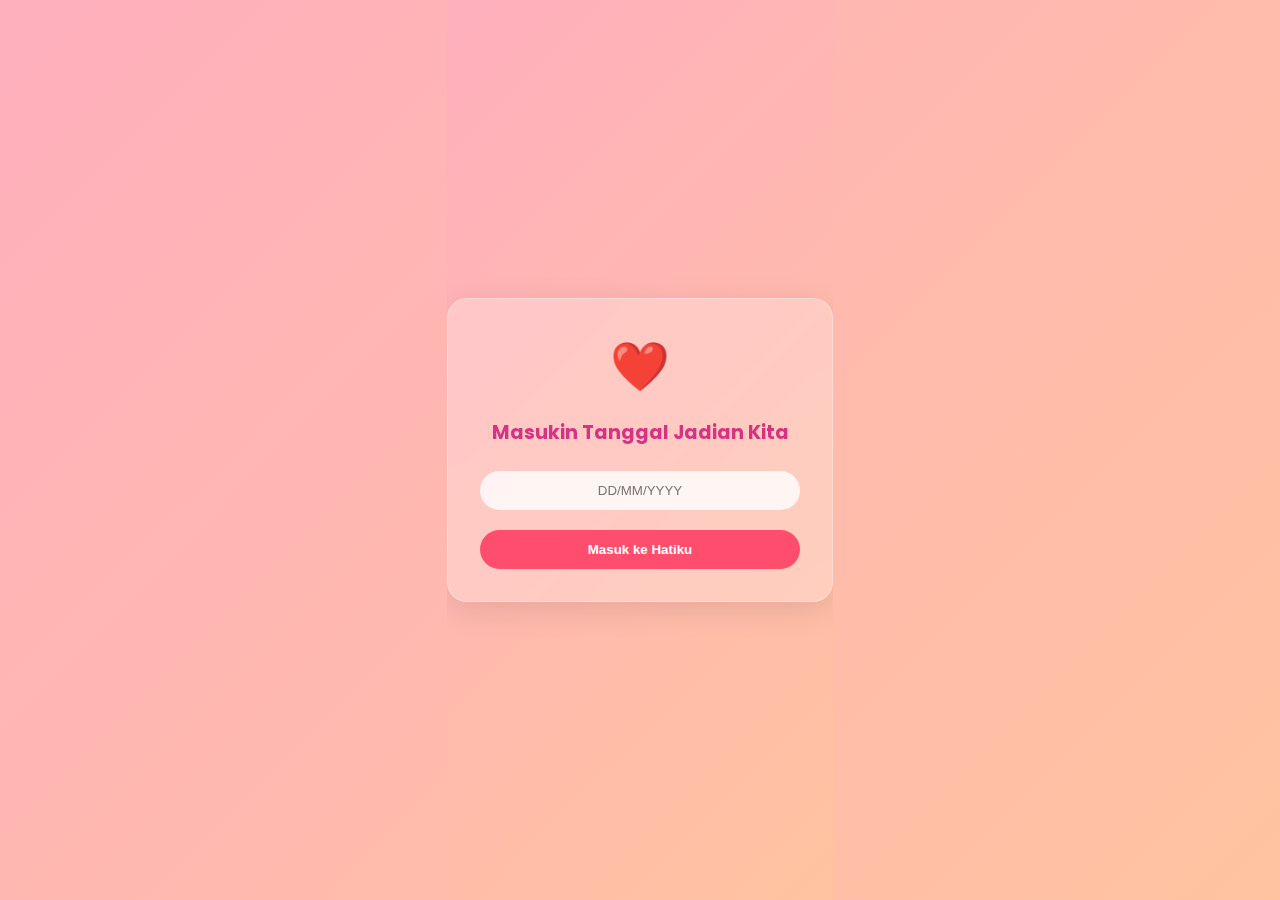
<file: index.html>
<!DOCTYPE html>
<html lang="id">
<head>
    <meta charset="UTF-8">
    <meta name="viewport" content="width=device-width, initial-scale=1.0">
    <title>For You My Lovee</title>
    <link rel="stylesheet" href="assets/login/style.css">
</head>
<body>
    <div class="heart-bg"></div>
    <div class="login-container">
        <div class="card">
            <div class="heart-icon">❤️</div>
            <h2>Masukin Tanggal Jadian Kita</h2>

            <form id="loginForm">
                <div class="input-group">
                    <input 
                        type="password" 
                        id="passwordInput"
                        placeholder="DD/MM/YYYY" 
                        required>
                </div>
                <button type="submit" class="btn-love">Masuk ke Hatiku</button>
            </form>

            <p id="errorMsg" class="error-msg" style="display: none; color: red; margin-top: 10px;"></p>
        </div>
    </div>

    <script>
        // Di dalam script login kamu
document.getElementById('loginForm').addEventListener('submit', function(e) {
    e.preventDefault();
    const input = document.getElementById('passwordInput').value.trim();
    
    if (input === "07102025") {
        // --- MEMBUAT SESSION ---
        localStorage.setItem('isLoggedIn', 'true');
        localStorage.setItem('namaUser', 'Putri Nayla Az-zahra Sayanggg ❤️❤️');
        
        window.location.href = "welcome.html";
    } else {
        alert("Lohh kok lalii yanggg😢");
    }
});
    </script>
    <script src="assets/login/script.js"></script>
</body>
</html>
</file>
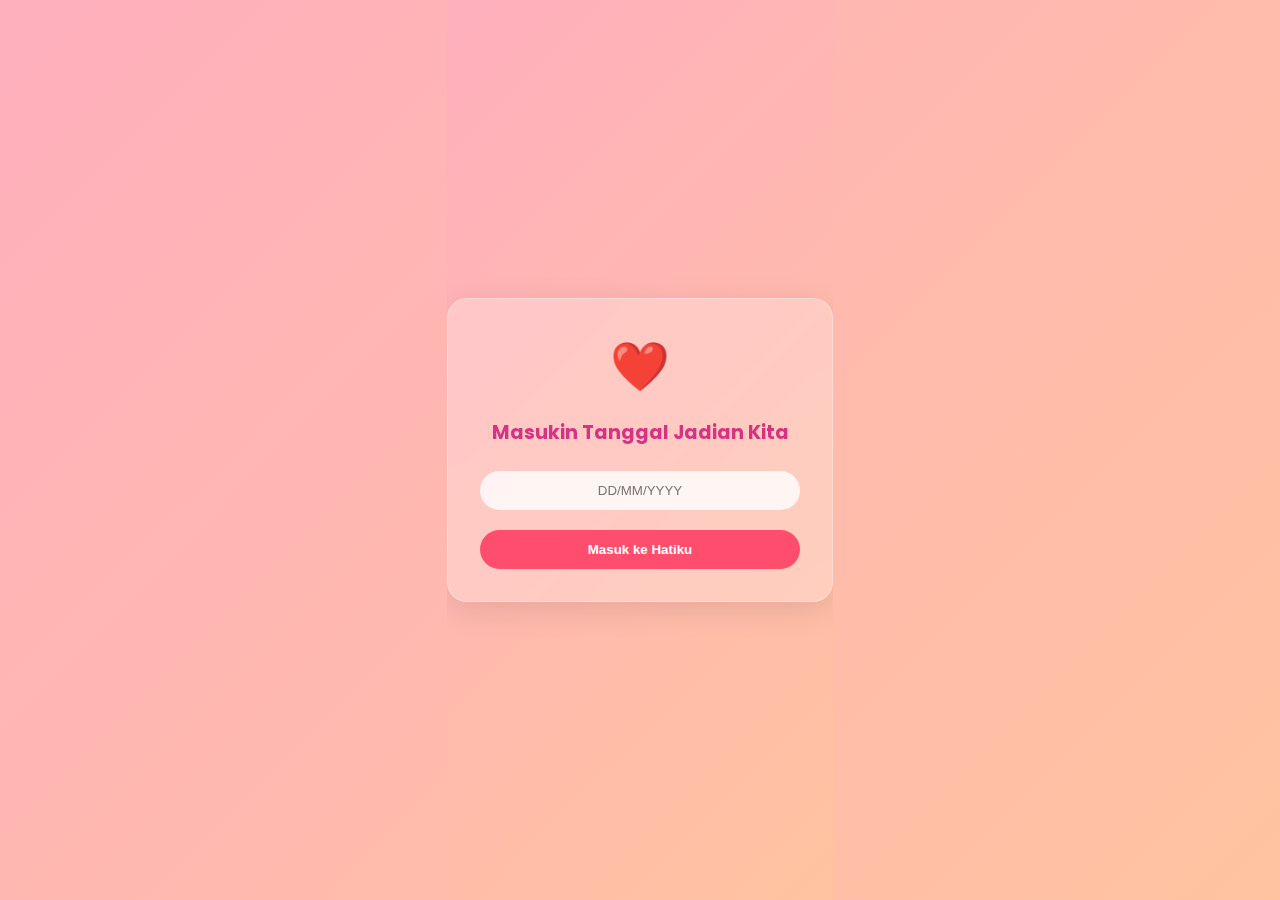
<file: bunga.html>
<!DOCTYPE html>
<html lang="en">

<head>
  <meta charset="UTF-8">
  <meta name="viewport" content="width=device-width, initial-scale=1.0">
  <title>Bunga Untukmu</title>
  <style>
    /* DIAMBIL DARI style.css */
    *,
    *::after,
    *::before {
      padding: 0;
      margin: 0;
      box-sizing: border-box;
    }

    :root {
      --dark-color: #000;
    }

    body {
      display: flex;
      align-items: flex-end;
      justify-content: center;
      min-height: 100vh;
      background-color: var(--dark-color);
      overflow: hidden;
      perspective: 1000px;
    }

    .night {
      position: fixed;
      left: 50%;
      top: 0;
      transform: translateX(-50%);
      width: 100%;
      height: 100%;
      filter: blur(0.1vmin);
      background-image: radial-gradient(ellipse at top, transparent 0%, var(--dark-color)), radial-gradient(ellipse at bottom, var(--dark-color), rgba(145, 233, 255, 0.2)), repeating-linear-gradient(220deg, black 0px, black 19px, transparent 19px, transparent 22px), repeating-linear-gradient(189deg, black 0px, black 19px, transparent 19px, transparent 22px), repeating-linear-gradient(148deg, black 0px, black 19px, transparent 19px, transparent 22px), linear-gradient(90deg, #00fffa, #f0f0f0);
    }

    /* Tombol di Kanan Bawah */
    .btn-back {
      position: fixed;
      bottom: 30px;
      /* Jarak dari bawah */
      left: 150px;
      /* Jarak dari kanan */
      padding: 12px 25px;
      background: #ff4d6d;
      color: white;
      text-decoration: none;
      border-radius: 25px;
      font-weight: 600;
      font-size: 0.9rem;
      font-family: 'Poppins', sans-serif;
      transition: all 0.3s ease;
      z-index: 9999;
      box-shadow: 0 5px 15px rgba(214, 51, 132, 0.3);
      border: 2px solid rgba(255, 255, 255, 0.2);
    }

    .btn-back:hover {
      background: #d63384;
      transform: translateY(-3px);
      box-shadow: 0 8px 20px rgba(214, 51, 132, 0.4);
    }

    .flowers {
      position: relative;
      transform: scale(0.7);
    }

    .flower {
      position: absolute;
      bottom: 10vmin;
      transform-origin: bottom center;
      z-index: 10;
      --fl-speed: 0.8s;
    }

    .flower--1 {
      animation: moving-flower-1 4s linear infinite;
    }

    .flower--1 .flower__line {
      height: 70vmin;
      animation-delay: 0.3s;
    }

    .flower--1 .flower__line__leaf--1 {
      animation: blooming-leaf-right var(--fl-speed) 1.6s backwards;
    }

    .flower--1 .flower__line__leaf--2 {
      animation: blooming-leaf-right var(--fl-speed) 1.4s backwards;
    }

    .flower--1 .flower__line__leaf--3 {
      animation: blooming-leaf-left var(--fl-speed) 1.2s backwards;
    }

    .flower--1 .flower__line__leaf--4 {
      animation: blooming-leaf-left var(--fl-speed) 1s backwards;
    }

    .flower--1 .flower__line__leaf--5 {
      animation: blooming-leaf-right var(--fl-speed) 1.8s backwards;
    }

    .flower--1 .flower__line__leaf--6 {
      animation: blooming-leaf-left var(--fl-speed) 2s backwards;
    }

    .flower--2 {
      left: 50%;
      transform: rotate(30deg);
      animation: moving-flower-2 4s linear infinite;
    }

    .flower--2 .flower__line {
      height: 60vmin;
      animation-delay: 0.8s;
    }

    .flower--2 .flower__line__leaf--1 {
      animation: blooming-leaf-right var(--fl-speed) 1.9s backwards;
    }

    .flower--2 .flower__line__leaf--2 {
      animation: blooming-leaf-right var(--fl-speed) 1.7s backwards;
    }

    .flower--2 .flower__line__leaf--3 {
      animation: blooming-leaf-left var(--fl-speed) 1.5s backwards;
    }

    .flower--2 .flower__line__leaf--4 {
      animation: blooming-leaf-left var(--fl-speed) 1.3s backwards;
    }

    .flower--3 {
      left: 50%;
      transform: rotate(-15deg);
      animation: moving-flower-3 4s linear infinite;
    }

    .flower--3 .flower__line {
      animation-delay: 0.9s;
    }

    .flower--3 .flower__line__leaf--1 {
      animation: blooming-leaf-right var(--fl-speed) 2.5s backwards;
    }

    .flower--3 .flower__line__leaf--2 {
      animation: blooming-leaf-right var(--fl-speed) 2.3s backwards;
    }

    .flower--3 .flower__line__leaf--3 {
      animation: blooming-leaf-left var(--fl-speed) 2.1s backwards;
    }

    .flower--3 .flower__line__leaf--4 {
      animation: blooming-leaf-left var(--fl-speed) 1.9s backwards;
    }

    .flower__leafs {
      position: relative;
      animation: blooming-flower 2s backwards;
    }

    .flower__leafs--1 {
      animation-delay: 1.1s;
    }

    .flower__leafs--2 {
      animation-delay: 1.4s;
    }

    .flower__leafs--3 {
      animation-delay: 1.7s;
    }

    .flower__leafs::after {
      content: "";
      position: absolute;
      left: 0;
      top: 0;
      transform: translate(-50%, -100%);
      width: 8vmin;
      height: 8vmin;
      background-color: #6bf0ff;
      filter: blur(10vmin);
    }

    .flower__leaf {
      position: absolute;
      bottom: 0;
      left: 50%;
      width: 8vmin;
      height: 11vmin;
      border-radius: 51% 49% 47% 53%/44% 45% 55% 69%;
      background-color: #65e6cc;
      background-image: linear-gradient(to top, #40bbab, #a7ffee);
      transform-origin: bottom center;
      opacity: 0.9;
      box-shadow: inset 0 0 2vmin rgba(255, 255, 255, 0.5);
    }

    .flower__leaf--1 {
      transform: translate(-10%, 1%) rotateY(40deg) rotateX(-50deg);
    }

    .flower__leaf--2 {
      transform: translate(-50%, -4%) rotateX(40deg);
    }

    .flower__leaf--3 {
      transform: translate(-90%, 0%) rotateY(45deg) rotateX(50deg);
    }

    .flower__leaf--4 {
      width: 8vmin;
      height: 8vmin;
      transform-origin: bottom left;
      border-radius: 4vmin 10vmin 4vmin 4vmin;
      transform: translate(0%, 18%) rotateX(70deg) rotate(-43deg);
      background-image: linear-gradient(to top, #39c6d6, #a7ffee);
      z-index: 1;
      opacity: 0.8;
    }

    .flower__white-circle {
      position: absolute;
      left: -3.5vmin;
      top: -3vmin;
      width: 9vmin;
      height: 4vmin;
      border-radius: 50%;
      background-color: #fff;
    }

    .flower__white-circle::after {
      content: "";
      position: absolute;
      left: 50%;
      top: 45%;
      transform: translate(-50%, -50%);
      width: 60%;
      height: 60%;
      border-radius: inherit;
      background-image: repeating-linear-gradient(135deg, rgba(0, 0, 0, 0.03) 0px, rgba(0, 0, 0, 0.03) 1px, transparent 1px, transparent 12px), repeating-linear-gradient(45deg, rgba(0, 0, 0, 0.03) 0px, rgba(0, 0, 0, 0.03) 1px, transparent 1px, transparent 12px), repeating-linear-gradient(67.5deg, rgba(0, 0, 0, 0.03) 0px, rgba(0, 0, 0, 0.03) 1px, transparent 1px, transparent 12px), repeating-linear-gradient(135deg, rgba(0, 0, 0, 0.03) 0px, rgba(0, 0, 0, 0.03) 1px, transparent 1px, transparent 12px), repeating-linear-gradient(45deg, rgba(0, 0, 0, 0.03) 0px, rgba(0, 0, 0, 0.03) 1px, transparent 1px, transparent 12px), repeating-linear-gradient(112.5deg, rgba(0, 0, 0, 0.03) 0px, rgba(0, 0, 0, 0.03) 1px, transparent 1px, transparent 12px), repeating-linear-gradient(112.5deg, rgba(0, 0, 0, 0.03) 0px, rgba(0, 0, 0, 0.03) 1px, transparent 1px, transparent 12px), repeating-linear-gradient(45deg, rgba(0, 0, 0, 0.03) 0px, rgba(0, 0, 0, 0.03) 1px, transparent 1px, transparent 12px), repeating-linear-gradient(22.5deg, rgba(0, 0, 0, 0.03) 0px, rgba(0, 0, 0, 0.03) 1px, transparent 1px, transparent 12px), repeating-linear-gradient(45deg, rgba(0, 0, 0, 0.03) 0px, rgba(0, 0, 0, 0.03) 1px, transparent 1px, transparent 12px), repeating-linear-gradient(22.5deg, rgba(0, 0, 0, 0.03) 0px, rgba(0, 0, 0, 0.03) 1px, transparent 1px, transparent 12px), repeating-linear-gradient(135deg, rgba(0, 0, 0, 0.03) 0px, rgba(0, 0, 0, 0.03) 1px, transparent 1px, transparent 12px), repeating-linear-gradient(157.5deg, rgba(0, 0, 0, 0.03) 0px, rgba(0, 0, 0, 0.03) 1px, transparent 1px, transparent 12px), repeating-linear-gradient(67.5deg, rgba(0, 0, 0, 0.03) 0px, rgba(0, 0, 0, 0.03) 1px, transparent 1px, transparent 12px), repeating-linear-gradient(67.5deg, rgba(0, 0, 0, 0.03) 0px, rgba(0, 0, 0, 0.03) 1px, transparent 1px, transparent 12px), linear-gradient(90deg, #ffeb12, #ffce00);
    }

    .flower__line {
      height: 55vmin;
      width: 1.5vmin;
      background-image: linear-gradient(to left, rgba(0, 0, 0, 0.2), transparent, rgba(255, 255, 255, 0.2)), linear-gradient(to top, transparent 10%, #14757a, #39c6d6);
      box-shadow: inset 0 0 2px rgba(0, 0, 0, 0.5);
      animation: grow-flower-tree 4s backwards;
    }

    .flower__line__leaf {
      --w: 7vmin;
      --h: calc(var(--w) + 2vmin);
      position: absolute;
      top: 20%;
      left: 90%;
      width: var(--w);
      height: var(--h);
      border-top-right-radius: var(--h);
      border-bottom-left-radius: var(--h);
      background-image: linear-gradient(to top, rgba(20, 117, 122, 0.4), #39c6d6);
    }

    .flower__line__leaf--1 {
      transform: rotate(70deg) rotateY(30deg);
    }

    .flower__line__leaf--2 {
      top: 45%;
      transform: rotate(70deg) rotateY(30deg);
    }

    .flower__line__leaf--3,
    .flower__line__leaf--4,
    .flower__line__leaf--6 {
      border-top-right-radius: 0;
      border-bottom-left-radius: 0;
      border-top-left-radius: var(--h);
      border-bottom-right-radius: var(--h);
      left: -460%;
      top: 12%;
      transform: rotate(-70deg) rotateY(30deg);
    }

    .flower__line__leaf--4 {
      top: 40%;
    }

    .flower__line__leaf--5 {
      top: 0;
      transform-origin: left;
      transform: rotate(70deg) rotateY(30deg) scale(0.6);
    }

    .flower__line__leaf--6 {
      top: -2%;
      left: -450%;
      transform-origin: right;
      transform: rotate(-70deg) rotateY(30deg) scale(0.6);
    }

    .flower__light {
      position: absolute;
      bottom: 0vmin;
      width: 1vmin;
      height: 1vmin;
      background-color: #fffb00;
      border-radius: 50%;
      filter: blur(0.2vmin);
      animation: light-ans 4s linear infinite backwards;
    }

    .flower__light:nth-child(odd) {
      background-color: #23f0ff;
    }

    .flower__light--1 {
      left: -2vmin;
      animation-delay: 1s;
    }

    .flower__light--2 {
      left: 3vmin;
      animation-delay: 0.5s;
    }

    .flower__light--3 {
      left: -6vmin;
      animation-delay: 0.3s;
    }

    .flower__light--4 {
      left: 6vmin;
      animation-delay: 0.9s;
    }

    .flower__light--5 {
      left: -1vmin;
      animation-delay: 1.5s;
    }

    .flower__light--6 {
      left: -4vmin;
      animation-delay: 3s;
    }

    .flower__light--7 {
      left: 3vmin;
      animation-delay: 2s;
    }

    .flower__light--8 {
      left: -6vmin;
      animation-delay: 3.5s;
    }

    .flower__grass {
      --c: #159faa;
      --line-w: 1.5vmin;
      position: absolute;
      bottom: 12vmin;
      left: -7vmin;
      display: flex;
      flex-direction: column;
      align-items: flex-end;
      z-index: 20;
      transform-origin: bottom center;
      transform: rotate(-48deg) rotateY(40deg);
    }

    .flower__grass--1 {
      animation: moving-grass 2s linear infinite;
    }

    .flower__grass--2 {
      left: 2vmin;
      bottom: 10vmin;
      transform: scale(0.5) rotate(75deg) rotateX(10deg) rotateY(-200deg);
      opacity: 0.8;
      z-index: 0;
      animation: moving-grass--2 1.5s linear infinite;
    }

    .flower__grass--top {
      width: 7vmin;
      height: 10vmin;
      border-top-right-radius: 100%;
      border-right: var(--line-w) solid var(--c);
      transform-origin: bottom center;
      transform: rotate(-2deg);
    }

    .flower__grass--bottom {
      margin-top: -2px;
      width: var(--line-w);
      height: 25vmin;
      background-image: linear-gradient(to top, transparent, var(--c));
    }

    .flower__grass__leaf {
      --size: 10vmin;
      position: absolute;
      width: calc(var(--size) * 2.1);
      height: var(--size);
      border-top-left-radius: var(--size);
      border-top-right-radius: var(--size);
      background-image: linear-gradient(to top, transparent, transparent 30%, var(--c));
      z-index: 100;
    }

    .flower__grass__leaf--1 {
      top: -6%;
      left: 30%;
      --size: 6vmin;
      transform: rotate(-20deg);
      animation: growing-grass-ans--1 2s 2.6s backwards;
    }

    @keyframes growing-grass-ans--1 {
      0% {
        transform-origin: bottom left;
        transform: rotate(-20deg) scale(0);
      }
    }

    .flower__grass__leaf--2 {
      top: -5%;
      left: -110%;
      --size: 6vmin;
      transform: rotate(10deg);
      animation: growing-grass-ans--2 2s 2.4s linear backwards;
    }

    @keyframes growing-grass-ans--2 {
      0% {
        transform-origin: bottom right;
        transform: rotate(10deg) scale(0);
      }
    }

    .flower__grass__leaf--3 {
      top: 5%;
      left: 60%;
      --size: 8vmin;
      transform: rotate(-18deg) rotateX(-20deg);
      animation: growing-grass-ans--3 2s 2.2s linear backwards;
    }

    @keyframes growing-grass-ans--3 {
      0% {
        transform-origin: bottom left;
        transform: rotate(-18deg) rotateX(-20deg) scale(0);
      }
    }

    .flower__grass__leaf--4 {
      top: 6%;
      left: -135%;
      --size: 8vmin;
      transform: rotate(2deg);
      animation: growing-grass-ans--4 2s 2s linear backwards;
    }

    @keyframes growing-grass-ans--4 {
      0% {
        transform-origin: bottom right;
        transform: rotate(2deg) scale(0);
      }
    }

    .flower__grass__leaf--5 {
      top: 20%;
      left: 60%;
      --size: 10vmin;
      transform: rotate(-24deg) rotateX(-20deg);
      animation: growing-grass-ans--5 2s 1.8s linear backwards;
    }

    @keyframes growing-grass-ans--5 {
      0% {
        transform-origin: bottom left;
        transform: rotate(-24deg) rotateX(-20deg) scale(0);
      }
    }

    .flower__grass__leaf--6 {
      top: 22%;
      left: -180%;
      --size: 10vmin;
      transform: rotate(10deg);
      animation: growing-grass-ans--6 2s 1.6s linear backwards;
    }

    @keyframes growing-grass-ans--6 {
      0% {
        transform-origin: bottom right;
        transform: rotate(10deg) scale(0);
      }
    }

    .flower__grass__leaf--7 {
      top: 39%;
      left: 70%;
      --size: 10vmin;
      transform: rotate(-10deg);
      animation: growing-grass-ans--7 2s 1.4s linear backwards;
    }

    @keyframes growing-grass-ans--7 {
      0% {
        transform-origin: bottom left;
        transform: rotate(-10deg) scale(0);
      }
    }

    .flower__grass__leaf--8 {
      top: 40%;
      left: -215%;
      --size: 11vmin;
      transform: rotate(10deg);
      animation: growing-grass-ans--8 2s 1.2s linear backwards;
    }

    @keyframes growing-grass-ans--8 {
      0% {
        transform-origin: bottom right;
        transform: rotate(10deg) scale(0);
      }
    }

    .flower__grass__overlay {
      position: absolute;
      top: -10%;
      right: 0%;
      width: 100%;
      height: 100%;
      background-color: rgba(0, 0, 0, 0.6);
      filter: blur(1.5vmin);
      z-index: 100;
    }

    .flower__g-long {
      --w: 2vmin;
      --h: 6vmin;
      --c: #159faa;
      position: absolute;
      bottom: 10vmin;
      left: -3vmin;
      transform-origin: bottom center;
      transform: rotate(-30deg) rotateY(-20deg);
      display: flex;
      flex-direction: column;
      align-items: flex-end;
      animation: flower-g-long-ans 3s linear infinite;
    }

    @keyframes flower-g-long-ans {

      0%,
      100% {
        transform: rotate(-30deg) rotateY(-20deg);
      }

      50% {
        transform: rotate(-32deg) rotateY(-20deg);
      }
    }

    .flower__g-long__top {
      top: calc(var(--h) * -1);
      width: calc(var(--w) + 1vmin);
      height: var(--h);
      border-top-right-radius: 100%;
      border-right: 0.7vmin solid var(--c);
      transform: translate(-0.7vmin, 1vmin);
    }

    .flower__g-long__bottom {
      width: var(--w);
      height: 50vmin;
      transform-origin: bottom center;
      background-image: linear-gradient(to top, transparent 30%, var(--c));
      box-shadow: inset 0 0 2px rgba(0, 0, 0, 0.5);
      clip-path: polygon(35% 0, 65% 1%, 100% 100%, 0% 100%);
    }

    .flower__g-right {
      position: absolute;
      bottom: 6vmin;
      left: -2vmin;
      transform-origin: bottom left;
      transform: rotate(20deg);
    }

    .flower__g-right .leaf {
      width: 30vmin;
      height: 50vmin;
      border-top-left-radius: 100%;
      border-left: 2vmin solid #079097;
      background-image: linear-gradient(to bottom, transparent, var(--dark-color) 60%);
      mask-image: linear-gradient(to top, transparent 30%, #079097 60%);
    }

    .flower__g-right--1 {
      animation: flower-g-right-ans 2.5s linear infinite;
    }

    .flower__g-right--2 {
      left: 5vmin;
      transform: rotateY(-180deg);
      animation: flower-g-right-ans--2 3s linear infinite;
    }

    .flower__g-right--2 .leaf {
      height: 75vmin;
      filter: blur(0.3vmin);
      opacity: 0.8;
    }

    @keyframes flower-g-right-ans {

      0%,
      100% {
        transform: rotate(20deg);
      }

      50% {
        transform: rotate(24deg) rotateX(-20deg);
      }
    }

    @keyframes flower-g-right-ans--2 {

      0%,
      100% {
        transform: rotateY(-180deg) rotate(0deg) rotateX(-20deg);
      }

      50% {
        transform: rotateY(-180deg) rotate(6deg) rotateX(-20deg);
      }
    }

    .flower__g-front {
      position: absolute;
      bottom: 6vmin;
      left: 2.5vmin;
      z-index: 100;
      transform-origin: bottom center;
      transform: rotate(-28deg) rotateY(30deg) scale(1.04);
      animation: flower__g-front-ans 2s linear infinite;
    }

    @keyframes flower__g-front-ans {

      0%,
      100% {
        transform: rotate(-28deg) rotateY(30deg) scale(1.04);
      }

      50% {
        transform: rotate(-35deg) rotateY(40deg) scale(1.04);
      }
    }

    .flower__g-front__line {
      width: 0.3vmin;
      height: 20vmin;
      background-image: linear-gradient(to top, transparent, #079097, transparent 100%);
      position: relative;
    }

    .flower__g-front__leaf-wrapper {
      position: absolute;
      top: 0;
      left: 0;
      transform-origin: bottom left;
      transform: rotate(10deg);
    }

    .flower__g-front__leaf-wrapper:nth-child(even) {
      left: 0vmin;
      transform: rotateY(-180deg) rotate(5deg);
      animation: flower__g-front__leaf-left-ans 1s ease-in backwards;
    }

    .flower__g-front__leaf-wrapper:nth-child(odd) {
      animation: flower__g-front__leaf-ans 1s ease-in backwards;
    }

    .flower__g-front__leaf-wrapper--1 {
      top: -8vmin;
      transform: scale(0.7);
      animation: flower__g-front__leaf-ans 1s 5.5s ease-in backwards !important;
    }

    .flower__g-front__leaf-wrapper--2 {
      top: -8vmin;
      transform: rotateY(-180deg) scale(0.7) !important;
      animation: flower__g-front__leaf-left-ans-2 1s 4.6s ease-in backwards !important;
    }

    .flower__g-front__leaf-wrapper--3 {
      top: -3vmin;
      animation: flower__g-front__leaf-ans 1s 4.6s ease-in backwards;
    }

    .flower__g-front__leaf-wrapper--4 {
      top: -3vmin;
      transform: rotateY(-180deg) scale(0.9) !important;
      animation: flower__g-front__leaf-left-ans-2 1s 4.6s ease-in backwards !important;
    }

    @keyframes flower__g-front__leaf-left-ans-2 {
      0% {
        transform: rotateY(-180deg) scale(0);
      }
    }

    .flower__g-front__leaf-wrapper--5,
    .flower__g-front__leaf-wrapper--6 {
      top: 2vmin;
    }

    .flower__g-front__leaf-wrapper--7,
    .flower__g-front__leaf-wrapper--8 {
      top: 6.5vmin;
    }

    .flower__g-front__leaf-wrapper--2 {
      animation-delay: 5.2s !important;
    }

    .flower__g-front__leaf-wrapper--3 {
      animation-delay: 4.9s !important;
    }

    .flower__g-front__leaf-wrapper--5 {
      animation-delay: 4.3s !important;
    }

    .flower__g-front__leaf-wrapper--6 {
      animation-delay: 4.1s !important;
    }

    .flower__g-front__leaf-wrapper--7 {
      animation-delay: 3.8s !important;
    }

    .flower__g-front__leaf-wrapper--8 {
      animation-delay: 3.5s !important;
    }

    @keyframes flower__g-front__leaf-ans {
      0% {
        transform: rotate(10deg) scale(0);
      }
    }

    @keyframes flower__g-front__leaf-left-ans {
      0% {
        transform: rotateY(-180deg) rotate(5deg) scale(0);
      }
    }

    .flower__g-front__leaf {
      width: 10vmin;
      height: 10vmin;
      border-radius: 100% 0% 0% 100%/100% 100% 0% 0%;
      box-shadow: inset 0 2px 1vmin rgba(44, 238, 252, 0.2);
      background-image: linear-gradient(to bottom left, transparent, var(--dark-color)), linear-gradient(to bottom right, #159faa 50%, transparent 50%, transparent);
      -webkit-mask-image: linear-gradient(to bottom right, #159faa 50%, transparent 50%, transparent);
      mask-image: linear-gradient(to bottom right, #159faa 50%, transparent 50%, transparent);
    }

    .flower__g-fr {
      position: absolute;
      bottom: -4vmin;
      left: 5vmin;
      transform-origin: bottom left;
      z-index: 10;
      animation: flower__g-fr-ans 2s linear infinite;
    }

    @keyframes flower__g-fr-ans {

      0%,
      100% {
        transform: rotate(2deg);
      }

      50% {
        transform: rotate(4deg);
      }
    }

    .flower__g-fr .leaf {
      width: 30vmin;
      height: 50vmin;
      border-top-left-radius: 100%;
      border-left: 2vmin solid #079097;
      mask-image: linear-gradient(to top, transparent 25%, #079097 50%);
      position: relative;
      z-index: 1;
    }

    .flower__g-fr__leaf {
      position: absolute;
      top: 0;
      left: 0;
      width: 10vmin;
      height: 10vmin;
      border-radius: 100% 0% 0% 100%/100% 100% 0% 0%;
      box-shadow: inset 0 2px 1vmin rgba(44, 238, 252, 0.2);
      background-image: linear-gradient(to bottom left, transparent, var(--dark-color) 98%), linear-gradient(to bottom right, #23f0ff 45%, transparent 50%, transparent);
      mask-image: linear-gradient(135deg, #159faa 40%, transparent 50%, transparent);
    }

    .flower__g-fr__leaf--1 {
      left: 20vmin;
      transform: rotate(45deg);
      animation: flower__g-fr-leaft-ans-1 0.5s 5.2s linear backwards;
    }

    @keyframes flower__g-fr-leaft-ans-1 {
      0% {
        transform-origin: left;
        transform: rotate(45deg) scale(0);
      }
    }

    .flower__g-fr__leaf--2 {
      left: 12vmin;
      top: -7vmin;
      transform: rotate(25deg) rotateY(-180deg);
      animation: flower__g-fr-leaft-ans-6 0.5s 5s linear backwards;
    }

    .flower__g-fr__leaf--3 {
      left: 15vmin;
      top: 6vmin;
      transform: rotate(55deg);
      animation: flower__g-fr-leaft-ans-5 0.5s 4.8s linear backwards;
    }

    .flower__g-fr__leaf--4 {
      left: 6vmin;
      top: -2vmin;
      transform: rotate(25deg) rotateY(-180deg);
      animation: flower__g-fr-leaft-ans-6 0.5s 4.6s linear backwards;
    }

    .flower__g-fr__leaf--5 {
      left: 10vmin;
      top: 14vmin;
      transform: rotate(55deg);
      animation: flower__g-fr-leaft-ans-5 0.5s 4.4s linear backwards;
    }

    @keyframes flower__g-fr-leaft-ans-5 {
      0% {
        transform-origin: left;
        transform: rotate(55deg) scale(0);
      }
    }

    .flower__g-fr__leaf--6 {
      left: 0vmin;
      top: 6vmin;
      transform: rotate(25deg) rotateY(-180deg);
      animation: flower__g-fr-leaft-ans-6 0.5s 4.2s linear backwards;
    }

    @keyframes flower__g-fr-leaft-ans-6 {
      0% {
        transform-origin: right;
        transform: rotate(25deg) rotateY(-180deg) scale(0);
      }
    }

    .flower__g-fr__leaf--7 {
      left: 5vmin;
      top: 22vmin;
      transform: rotate(45deg);
      animation: flower__g-fr-leaft-ans-7 0.5s 4s linear backwards;
    }

    @keyframes flower__g-fr-leaft-ans-7 {
      0% {
        transform-origin: left;
        transform: rotate(45deg) scale(0);
      }
    }

    .flower__g-fr__leaf--8 {
      left: -4vmin;
      top: 15vmin;
      transform: rotate(15deg) rotateY(-180deg);
      animation: flower__g-fr-leaft-ans-8 0.5s 3.8s linear backwards;
    }

    @keyframes flower__g-fr-leaft-ans-8 {
      0% {
        transform-origin: right;
        transform: rotate(15deg) rotateY(-180deg) scale(0);
      }
    }

    .long-g {
      position: absolute;
      bottom: 25vmin;
      left: -42vmin;
      transform-origin: bottom left;
    }

    .long-g--1 {
      bottom: 0vmin;
      transform: scale(0.8) rotate(-5deg);
    }

    .long-g--1 .leaf {
      mask-image: linear-gradient(to top, transparent 40%, #079097 80%) !important;
    }

    .long-g--1 .leaf--1 {
      --w: 5vmin;
      --h: 60vmin;
      left: -2vmin;
      transform: rotate(3deg) rotateY(-180deg);
    }

    .long-g--2,
    .long-g--3 {
      bottom: -3vmin;
      left: -35vmin;
      transform-origin: center;
      transform: scale(0.6) rotateX(60deg);
    }

    .long-g--2 .leaf,
    .long-g--3 .leaf {
      mask-image: linear-gradient(to top, transparent 50%, #079097 80%) !important;
    }

    .long-g--2 .leaf--1,
    .long-g--3 .leaf--1 {
      left: -1vmin;
      transform: rotateY(-180deg);
    }

    .long-g--3 {
      left: -17vmin;
      bottom: 0vmin;
    }

    .long-g--3 .leaf {
      mask-image: linear-gradient(to top, transparent 40%, #079097 80%) !important;
    }

    .long-g--4 {
      left: 25vmin;
      bottom: -3vmin;
      transform-origin: center;
      transform: scale(0.6) rotateX(60deg);
    }

    .long-g--4 .leaf {
      mask-image: linear-gradient(to top, transparent 50%, #079097 80%) !important;
    }

    .long-g--5 {
      left: 42vmin;
      bottom: 0vmin;
      transform: scale(0.8) rotate(2deg);
    }

    .long-g--6 {
      left: 0vmin;
      bottom: -20vmin;
      z-index: 100;
      filter: blur(0.3vmin);
      transform: scale(0.8) rotate(2deg);
    }

    .long-g--7 {
      left: 35vmin;
      bottom: 20vmin;
      z-index: -1;
      filter: blur(0.3vmin);
      transform: scale(0.6) rotate(2deg);
      opacity: 0.7;
    }

    .long-g .leaf {
      --w: 15vmin;
      --h: 40vmin;
      --c: #1aaa15;
      position: absolute;
      bottom: 0;
      width: var(--w);
      height: var(--h);
      border-top-left-radius: 100%;
      border-left: 2vmin solid var(--c);
      mask-image: linear-gradient(to top, transparent 20%, var(--dark-color));
      transform-origin: bottom center;
    }

    .long-g .leaf--0 {
      left: 2vmin;
      animation: leaf-ans-1 4s linear infinite;
    }

    .long-g .leaf--1 {
      --w: 5vmin;
      --h: 60vmin;
      animation: leaf-ans-1 4s linear infinite;
    }

    .long-g .leaf--2 {
      --w: 10vmin;
      --h: 40vmin;
      left: -0.5vmin;
      bottom: 5vmin;
      transform-origin: bottom left;
      transform: rotateY(-180deg);
      animation: leaf-ans-2 3s linear infinite;
    }

    .long-g .leaf--3 {
      --w: 5vmin;
      --h: 30vmin;
      left: -1vmin;
      bottom: 3.2vmin;
      transform-origin: bottom left;
      transform: rotate(-10deg) rotateY(-180deg);
      animation: leaf-ans-3 3s linear infinite;
    }

    @keyframes leaf-ans-1 {

      0%,
      100% {
        transform: rotate(-5deg) scale(1);
      }

      50% {
        transform: rotate(5deg) scale(1.1);
      }
    }

    @keyframes leaf-ans-2 {

      0%,
      100% {
        transform: rotateY(-180deg) rotate(5deg);
      }

      50% {
        transform: rotateY(-180deg) rotate(0deg) scale(1.1);
      }
    }

    @keyframes leaf-ans-3 {

      0%,
      100% {
        transform: rotate(-10deg) rotateY(-180deg);
      }

      50% {
        transform: rotate(-20deg) rotateY(-180deg);
      }
    }

    .grow-ans {
      animation: grow-ans 2s var(--d) backwards;
    }

    @keyframes grow-ans {
      0% {
        transform: scale(0);
        opacity: 0;
      }
    }

    @keyframes light-ans {
      0% {
        opacity: 0;
        transform: translateY(0vmin);
      }

      25% {
        opacity: 1;
        transform: translateY(-5vmin) translateX(-2vmin);
      }

      50% {
        opacity: 1;
        transform: translateY(-15vmin) translateX(2vmin);
        filter: blur(0.2vmin);
      }

      75% {
        transform: translateY(-20vmin) translateX(-2vmin);
        filter: blur(0.2vmin);
      }

      100% {
        transform: translateY(-30vmin);
        opacity: 0;
        filter: blur(1vmin);
      }
    }

    @keyframes moving-flower-1 {

      0%,
      100% {
        transform: rotate(2deg);
      }

      50% {
        transform: rotate(-2deg);
      }
    }

    @keyframes moving-flower-2 {

      0%,
      100% {
        transform: rotate(18deg);
      }

      50% {
        transform: rotate(14deg);
      }
    }

    @keyframes moving-flower-3 {

      0%,
      100% {
        transform: rotate(-18deg);
      }

      50% {
        transform: rotate(-20deg) rotateY(-10deg);
      }
    }

    @keyframes blooming-leaf-right {
      0% {
        transform-origin: left;
        transform: rotate(70deg) rotateY(30deg) scale(0);
      }
    }

    @keyframes blooming-leaf-left {
      0% {
        transform-origin: right;
        transform: rotate(-70deg) rotateY(30deg) scale(0);
      }
    }

    @keyframes grow-flower-tree {
      0% {
        height: 0;
        border-radius: 1vmin;
      }
    }

    @keyframes blooming-flower {
      0% {
        transform: scale(0);
      }
    }

    @keyframes moving-grass {

      0%,
      100% {
        transform: rotate(-48deg) rotateY(40deg);
      }

      50% {
        transform: rotate(-50deg) rotateY(40deg);
      }
    }

    @keyframes moving-grass--2 {

      0%,
      100% {
        transform: scale(0.5) rotate(75deg) rotateX(10deg) rotateY(-200deg);
      }

      50% {
        transform: scale(0.5) rotate(79deg) rotateX(10deg) rotateY(-200deg);
      }
    }

    .growing-grass {
      animation: growing-grass-ans 1s 2s backwards;
    }

    @keyframes growing-grass-ans {
      0% {
        transform: scale(0);
      }
    }

    .not-loaded * {
      animation-play-state: paused !important;
    }
  </style>
</head>

<body class="not-loaded">

  <script>
        // PROTEKSI SESSION
        if (localStorage.getItem('isLoggedIn') !== 'true') {
            window.location.href = "index.html";
        }
    </script>

  <div class="night"></div>
  <div class="flowers">
    
    <a href="javascript:history.back()" class="btn-back">Kembali</a>
    <div class="flower flower--1">
      <div class="flower__leafs flower__leafs--1">
        <div class="flower__leaf flower__leaf--1"></div>
        <div class="flower__leaf flower__leaf--2"></div>
        <div class="flower__leaf flower__leaf--3"></div>
        <div class="flower__leaf flower__leaf--4"></div>
        <div class="flower__white-circle"></div>
        <div class="flower__light flower__light--1"></div>
        <div class="flower__light flower__light--2"></div>
        <div class="flower__light flower__light--3"></div>
        <div class="flower__light flower__light--4"></div>
        <div class="flower__light flower__light--5"></div>
        <div class="flower__light flower__light--6"></div>
        <div class="flower__light flower__light--7"></div>
        <div class="flower__light flower__light--8"></div>
      </div>
      <div class="flower__line">
        <div class="flower__line__leaf flower__line__leaf--1"></div>
        <div class="flower__line__leaf flower__line__leaf--2"></div>
        <div class="flower__line__leaf flower__line__leaf--3"></div>
        <div class="flower__line__leaf flower__line__leaf--4"></div>
        <div class="flower__line__leaf flower__line__leaf--5"></div>
        <div class="flower__line__leaf flower__line__leaf--6"></div>
      </div>
    </div>

    <div class="flower flower--2">
      <div class="flower__leafs flower__leafs--2">
        <div class="flower__leaf flower__leaf--1"></div>
        <div class="flower__leaf flower__leaf--2"></div>
        <div class="flower__leaf flower__leaf--3"></div>
        <div class="flower__leaf flower__leaf--4"></div>
        <div class="flower__white-circle"></div>
        <div class="flower__light flower__light--1"></div>
        <div class="flower__light flower__light--2"></div>
        <div class="flower__light flower__light--3"></div>
        <div class="flower__light flower__light--4"></div>
        <div class="flower__light flower__light--5"></div>
        <div class="flower__light flower__light--6"></div>
        <div class="flower__light flower__light--7"></div>
        <div class="flower__light flower__light--8"></div>
      </div>
      <div class="flower__line">
        <div class="flower__line__leaf flower__line__leaf--1"></div>
        <div class="flower__line__leaf flower__line__leaf--2"></div>
        <div class="flower__line__leaf flower__line__leaf--3"></div>
        <div class="flower__line__leaf flower__line__leaf--4"></div>
      </div>
    </div>

    <div class="flower flower--3">
      <div class="flower__leafs flower__leafs--3">
        <div class="flower__leaf flower__leaf--1"></div>
        <div class="flower__leaf flower__leaf--2"></div>
        <div class="flower__leaf flower__leaf--3"></div>
        <div class="flower__leaf flower__leaf--4"></div>
        <div class="flower__white-circle"></div>
        <div class="flower__light flower__light--1"></div>
        <div class="flower__light flower__light--2"></div>
        <div class="flower__light flower__light--3"></div>
        <div class="flower__light flower__light--4"></div>
        <div class="flower__light flower__light--5"></div>
        <div class="flower__light flower__light--6"></div>
        <div class="flower__light flower__light--7"></div>
        <div class="flower__light flower__light--8"></div>
      </div>
      <div class="flower__line">
        <div class="flower__line__leaf flower__line__leaf--1"></div>
        <div class="flower__line__leaf flower__line__leaf--2"></div>
        <div class="flower__line__leaf flower__line__leaf--3"></div>
        <div class="flower__line__leaf flower__line__leaf--4"></div>
      </div>
    </div>

    <div class="grow-ans" style="--d:1.2s">
      <div class="flower__g-long">
        <div class="flower__g-long__top"></div>
        <div class="flower__g-long__bottom"></div>
      </div>
    </div>

    <div class="growing-grass">
      <div class="flower__grass flower__grass--1">
        <div class="flower__grass--top"></div>
        <div class="flower__grass--bottom"></div>
        <div class="flower__grass__leaf flower__grass__leaf--1"></div>
        <div class="flower__grass__leaf flower__grass__leaf--2"></div>
        <div class="flower__grass__leaf flower__grass__leaf--3"></div>
        <div class="flower__grass__leaf flower__grass__leaf--4"></div>
        <div class="flower__grass__leaf flower__grass__leaf--5"></div>
        <div class="flower__grass__leaf flower__grass__leaf--6"></div>
        <div class="flower__grass__leaf flower__grass__leaf--7"></div>
        <div class="flower__grass__leaf flower__grass__leaf--8"></div>
        <div class="flower__grass__overlay"></div>
      </div>
    </div>

    <div class="growing-grass">
      <div class="flower__grass flower__grass--2">
        <div class="flower__grass--top"></div>
        <div class="flower__grass--bottom"></div>
        <div class="flower__grass__leaf flower__grass__leaf--1"></div>
        <div class="flower__grass__leaf flower__grass__leaf--2"></div>
        <div class="flower__grass__leaf flower__grass__leaf--3"></div>
        <div class="flower__grass__leaf flower__grass__leaf--4"></div>
        <div class="flower__grass__leaf flower__grass__leaf--5"></div>
        <div class="flower__grass__leaf flower__grass__leaf--6"></div>
        <div class="flower__grass__leaf flower__grass__leaf--7"></div>
        <div class="flower__grass__leaf flower__grass__leaf--8"></div>
        <div class="flower__grass__overlay"></div>
      </div>
    </div>

    <div class="grow-ans" style="--d:2.4s">
      <div class="flower__g-right flower__g-right--1">
        <div class="leaf"></div>
      </div>
    </div>

    <div class="grow-ans" style="--d:2.8s">
      <div class="flower__g-right flower__g-right--2">
        <div class="leaf"></div>
      </div>
    </div>

    <div class="grow-ans" style="--d:2.8s">
      <div class="flower__g-front">
        <div class="flower__g-front__leaf-wrapper flower__g-front__leaf-wrapper--1">
          <div class="flower__g-front__leaf"></div>
        </div>
        <div class="flower__g-front__leaf-wrapper flower__g-front__leaf-wrapper--2">
          <div class="flower__g-front__leaf"></div>
        </div>
        <div class="flower__g-front__leaf-wrapper flower__g-front__leaf-wrapper--3">
          <div class="flower__g-front__leaf"></div>
        </div>
        <div class="flower__g-front__leaf-wrapper flower__g-front__leaf-wrapper--4">
          <div class="flower__g-front__leaf"></div>
        </div>
        <div class="flower__g-front__leaf-wrapper flower__g-front__leaf-wrapper--5">
          <div class="flower__g-front__leaf"></div>
        </div>
        <div class="flower__g-front__leaf-wrapper flower__g-front__leaf-wrapper--6">
          <div class="flower__g-front__leaf"></div>
        </div>
        <div class="flower__g-front__leaf-wrapper flower__g-front__leaf-wrapper--7">
          <div class="flower__g-front__leaf"></div>
        </div>
        <div class="flower__g-front__leaf-wrapper flower__g-front__leaf-wrapper--8">
          <div class="flower__g-front__leaf"></div>
        </div>
        <div class="flower__g-front__line"></div>
      </div>
    </div>

    <div class="grow-ans" style="--d:3.2s">
      <div class="flower__g-fr">
        <div class="leaf"></div>
        <div class="flower__g-fr__leaf flower__g-fr__leaf--1"></div>
        <div class="flower__g-fr__leaf flower__g-fr__leaf--2"></div>
        <div class="flower__g-fr__leaf flower__g-fr__leaf--3"></div>
        <div class="flower__g-fr__leaf flower__g-fr__leaf--4"></div>
        <div class="flower__g-fr__leaf flower__g-fr__leaf--5"></div>
        <div class="flower__g-fr__leaf flower__g-fr__leaf--6"></div>
        <div class="flower__g-fr__leaf flower__g-fr__leaf--7"></div>
        <div class="flower__g-fr__leaf flower__g-fr__leaf--8"></div>
      </div>
    </div>

    <div class="long-g long-g--0">
      <div class="grow-ans" style="--d:3s">
        <div class="leaf leaf--0"></div>
      </div>
      <div class="grow-ans" style="--d:2.2s">
        <div class="leaf leaf--1"></div>
      </div>
      <div class="grow-ans" style="--d:3.4s">
        <div class="leaf leaf--2"></div>
      </div>
      <div class="grow-ans" style="--d:3.6s">
        <div class="leaf leaf--3"></div>
      </div>
    </div>

    <div class="long-g long-g--1">
      <div class="grow-ans" style="--d:3.6s">
        <div class="leaf leaf--0"></div>
      </div>
      <div class="grow-ans" style="--d:3.8s">
        <div class="leaf leaf--1"></div>
      </div>
      <div class="grow-ans" style="--d:4s">
        <div class="leaf leaf--2"></div>
      </div>
      <div class="grow-ans" style="--d:4.2s">
        <div class="leaf leaf--3"></div>
      </div>
    </div>

    <div class="long-g long-g--2">
      <div class="grow-ans" style="--d:4s">
        <div class="leaf leaf--0"></div>
      </div>
      <div class="grow-ans" style="--d:4.2s">
        <div class="leaf leaf--1"></div>
      </div>
      <div class="grow-ans" style="--d:4.4s">
        <div class="leaf leaf--2"></div>
      </div>
      <div class="grow-ans" style="--d:4.6s">
        <div class="leaf leaf--3"></div>
      </div>
    </div>

    <div class="long-g long-g--3">
      <div class="grow-ans" style="--d:4s">
        <div class="leaf leaf--0"></div>
      </div>
      <div class="grow-ans" style="--d:4.2s">
        <div class="leaf leaf--1"></div>
      </div>
      <div class="grow-ans" style="--d:3s">
        <div class="leaf leaf--2"></div>
      </div>
      <div class="grow-ans" style="--d:3.6s">
        <div class="leaf leaf--3"></div>
      </div>
    </div>

    <div class="long-g long-g--4">
      <div class="grow-ans" style="--d:4s">
        <div class="leaf leaf--0"></div>
      </div>
      <div class="grow-ans" style="--d:4.2s">
        <div class="leaf leaf--1"></div>
      </div>
      <div class="grow-ans" style="--d:3s">
        <div class="leaf leaf--2"></div>
      </div>
      <div class="grow-ans" style="--d:3.6s">
        <div class="leaf leaf--3"></div>
      </div>
    </div>

    <div class="long-g long-g--5">
      <div class="grow-ans" style="--d:4s">
        <div class="leaf leaf--0"></div>
      </div>
      <div class="grow-ans" style="--d:4.2s">
        <div class="leaf leaf--1"></div>
      </div>
      <div class="grow-ans" style="--d:3s">
        <div class="leaf leaf--2"></div>
      </div>
      <div class="grow-ans" style="--d:3.6s">
        <div class="leaf leaf--3"></div>
      </div>
    </div>

    <div class="long-g long-g--6">
      <div class="grow-ans" style="--d:4.2s">
        <div class="leaf leaf--0"></div>
      </div>
      <div class="grow-ans" style="--d:4.4s">
        <div class="leaf leaf--1"></div>
      </div>
      <div class="grow-ans" style="--d:4.6s">
        <div class="leaf leaf--2"></div>
      </div>
      <div class="grow-ans" style="--d:4.8s">
        <div class="leaf leaf--3"></div>
      </div>
    </div>

    <div class="long-g long-g--7">
      <div class="grow-ans" style="--d:3s">
        <div class="leaf leaf--0"></div>
      </div>
      <div class="grow-ans" style="--d:3.2s">
        <div class="leaf leaf--1"></div>
      </div>
      <div class="grow-ans" style="--d:3.5s">
        <div class="leaf leaf--2"></div>
      </div>
      <div class="grow-ans" style="--d:3.6s">
        <div class="leaf leaf--3"></div>
      </div>
    </div>
  </div>

  <script src="assets/js/musik.js"></script>
  <script>
    /* DIAMBIL DARI script.js */
    window.onload = () => {
      const c = setTimeout(() => {
        document.body.classList.remove("not-loaded");
        clearTimeout(c);
      }, 1000);
    };
  </script>
</body>


</html>
</file>
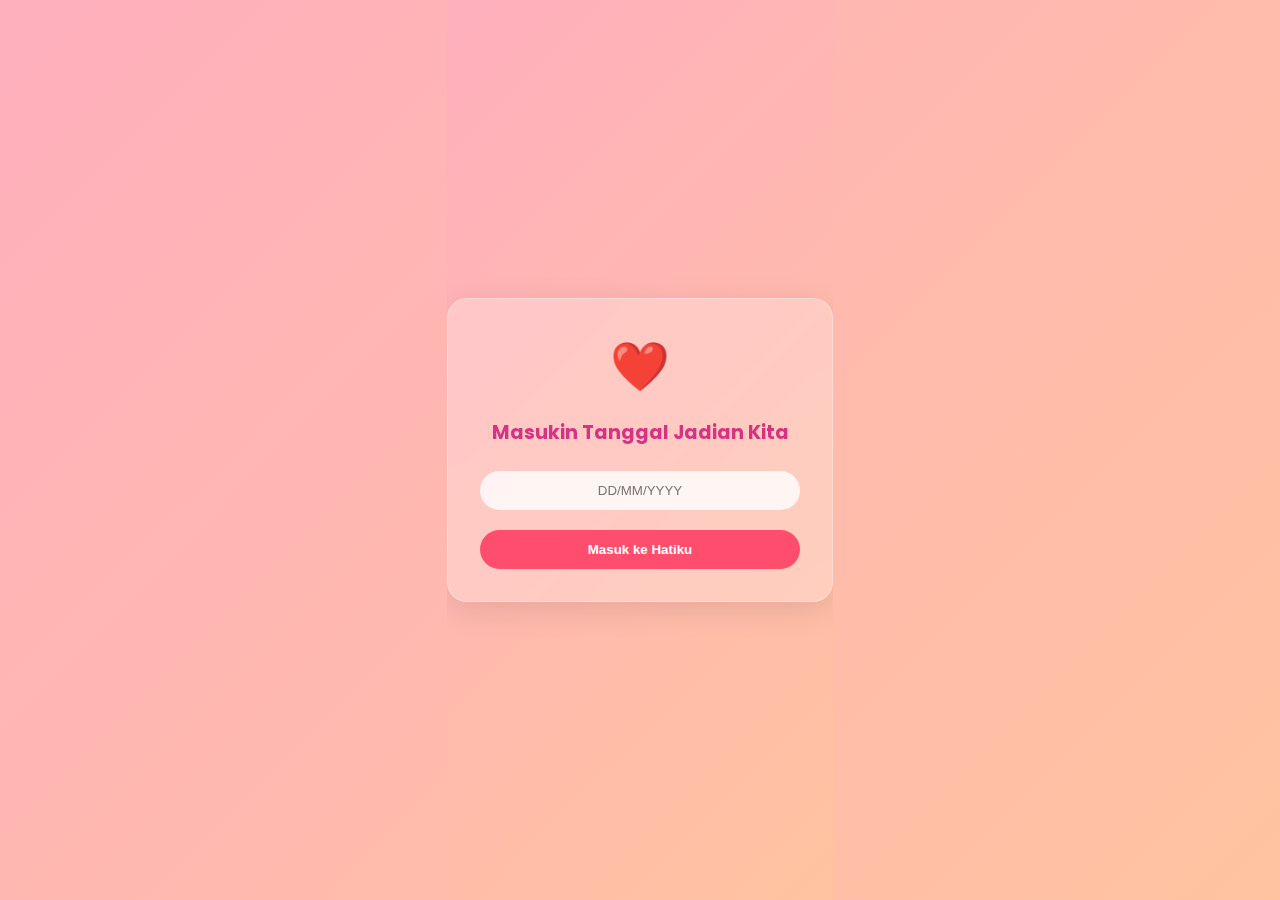
<file: gallery.html>
<!DOCTYPE html>
<html lang="id">
<head>
    <meta charset="UTF-8">
    <meta name="viewport" content="width=device-width, initial-scale=1.0">
    <title>Our Memories</title>
    <link rel="stylesheet" href="assets/menu/gallery.css">
</head>
<body>
    <script>
        // Proteksi Session Langsung
        if (localStorage.getItem('isLoggedIn') !== 'true') {
            window.location.href = "index.html";
        }
    </script>
    <div class="heart-bg"></div>
    <main class="gallery-wrapper">
        <div class="glass-card">
            <h2>Gallery 📷</h2>
            <div class="frame-container">
                <div class="polaroid-frame">
                    <img id="slider" src="assets/images/WhatsApp Image 2026-01-29 at 13.56.59.jpeg" alt="Gallery">
                    <div class="frame-caption">Our Beautiful Moments ✨</div>
                </div>
            </div>
            <div class="controls">
                <a href="welcome.html" class="btn-back"> Kembali</a>
            </div>
        </div>
    </main>

    <script>
        // Array gambar dipindah ke sini agar bisa dibaca oleh gallery.js
        window.galleryImages = [
            "assets/images/WhatsApp Image 2026-01-29 at 13.56.59.jpeg",
            "assets/images/WhatsApp Image 2026-01-29 at 13.57.00.jpeg",
            "assets/images/WhatsApp Image 2026-01-29 at 13.57.01.jpeg",
            "assets/images/WhatsApp Image 2026-01-29 at 13.57.02.jpeg",
            "assets/images/WhatsApp Image 2026-01-29 at 13.57.03.jpeg",
            "assets/images/WhatsApp Image 2026-01-29 at 13.57.04.jpeg",
            "assets/images/WhatsApp Image 2026-01-29 at 13.57.05.jpeg",
            "assets/images/WhatsApp Image 2026-01-29 at 13.57.06.jpeg",
            "assets/images/WhatsApp Image 2026-01-29 at 13.57.07.jpeg",
            "assets/images/WhatsApp Image 2026-01-29 at 13.57.27.jpeg",
            "assets/images/WhatsApp Image 2026-01-29 at 13.57.28.jpeg",
            "assets/images/WhatsApp Image 2026-01-29 at 13.57.26.jpeg"
        ];
    </script>
    <script src="assets/welcome/script.js"></script>
    <script src="assets/menu/gallery.js"></script>
    <script src="assets/js/musik.js"></script>
</body>
</html>
</file>
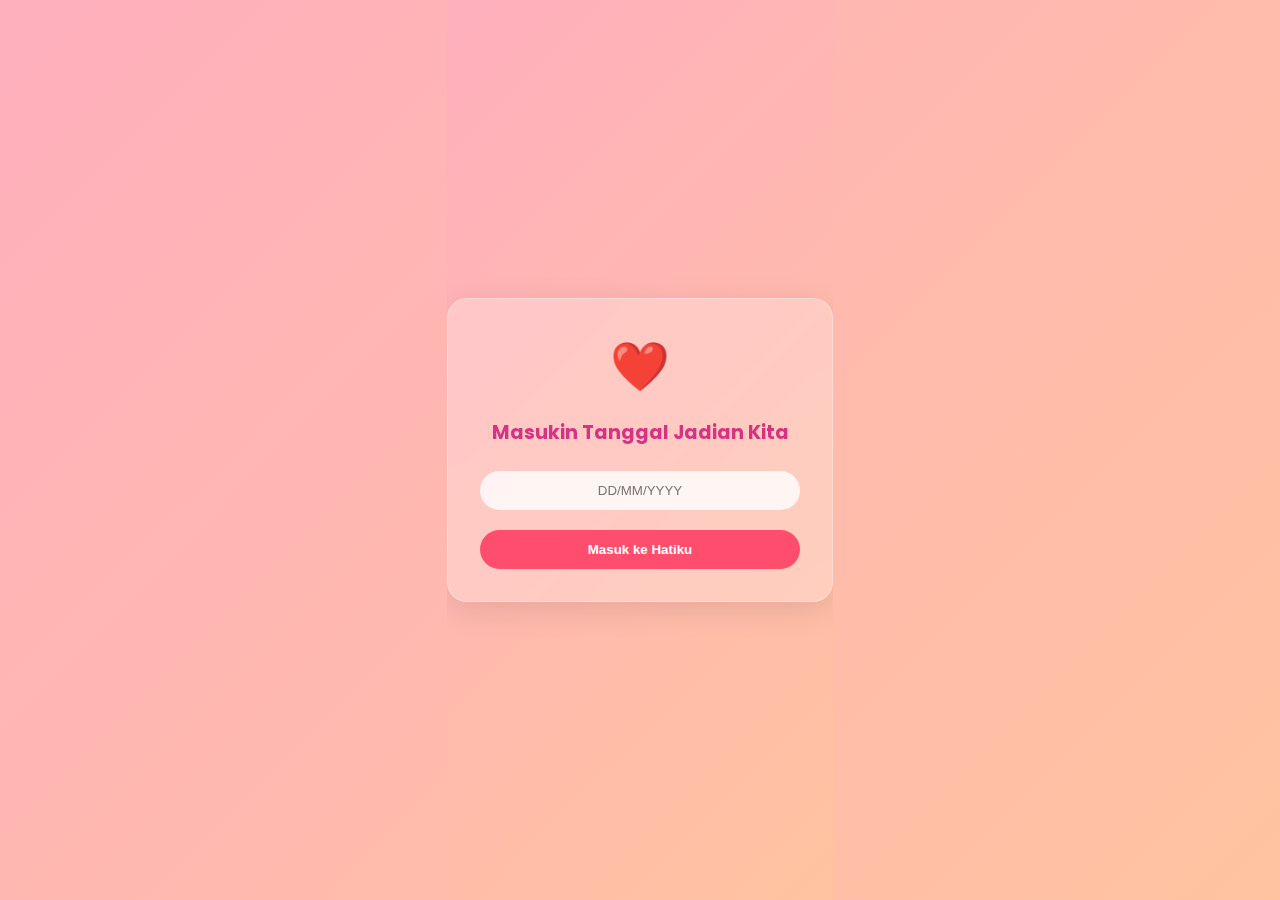
<file: harapanku.html>
<!DOCTYPE html>
<html lang="id">
<head>
    <meta charset="UTF-8">
    <meta name="viewport" content="width=device-width, initial-scale=1.0">
    <title>Harapanku ✨</title>
    <link rel="stylesheet" href="assets/menu/harapanku.css">
</head>
<body>
    <div class="heart-bg"></div>

    <main class="hope-wrapper">
        <div class="glass-card">
            <div class="icon-header">✨</div>
            <h2>Harapanku</h2>
            <div class="hope-content">
                <p class="fade-item">Harapanku sederhana 🤍.</p>
                <p class="fade-item">Mugo Awakdewe slalu saling memilih ❤️.</p>
                <p class="fade-item">Bahkan ketika awakdewe tukaran nde dino sng ga gampang 🌧️.</p>
                <div class="line-glow"></div>
                <p class="fade-item">Mugo kejujuran, komunikasi, dan rasa saling percaya ✨.</p>
                <p class="fade-item">Selalu njogo langkah e awakdewe.</p>
                <p class="fade-item highlight">Dan mugo, opo ae sng kedaden, awkdewe tetep mlaku bareng2. 🌷</p>
            </div>
            <a href="welcome.html" class="btn-back">Kembali</a>
        </div>
    </main>
    <script>
    if (localStorage.getItem('isLoggedIn') !== 'true') {
        window.location.href = "index.html";
    }
    </script>
    <script src="assets/welcome/script.js"></script>
    <script src="assets/menu/harapanku.js"></script>
    <script src="assets/js/musik.js"></script>
</body>
</html>
</file>
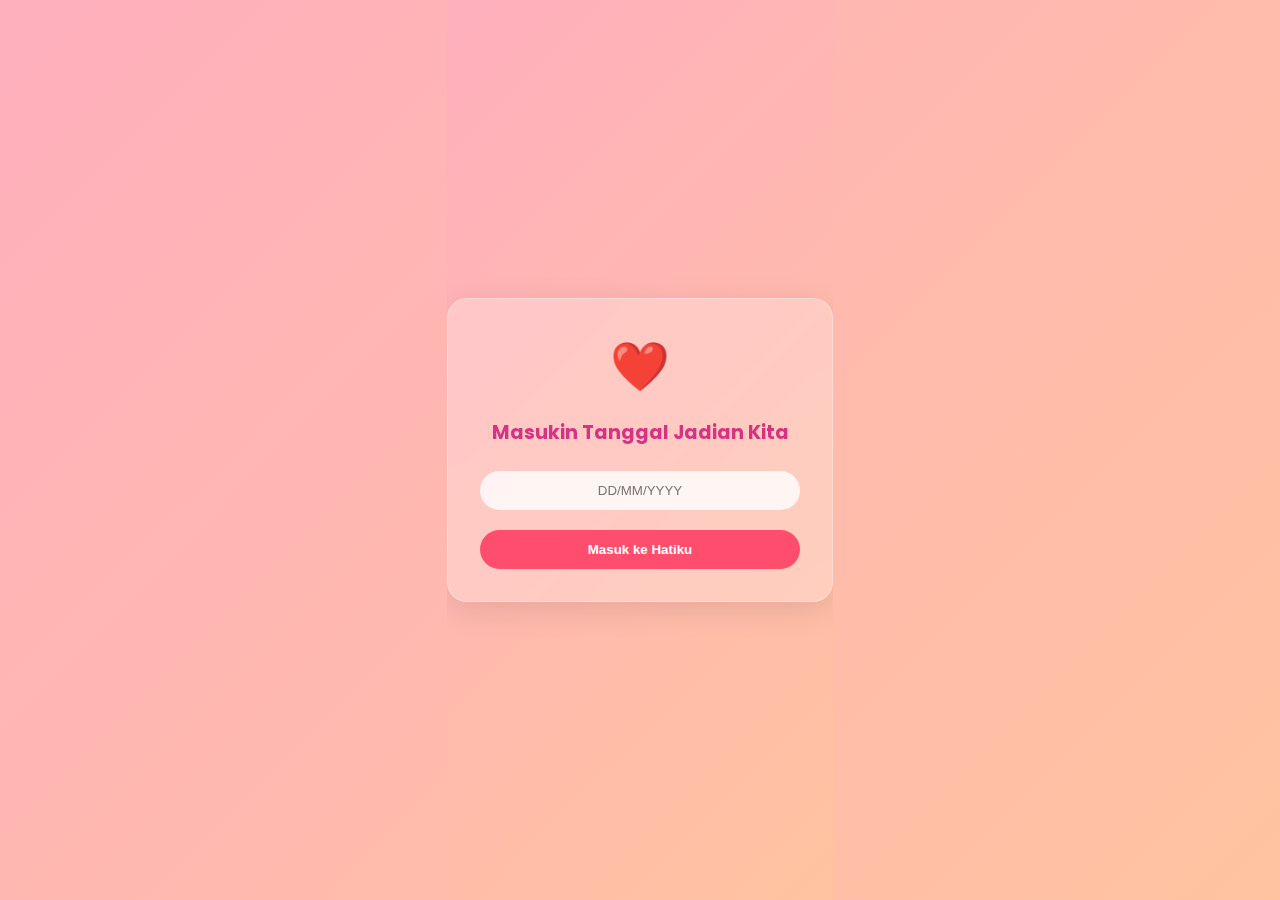
<file: reasons.html>
<!DOCTYPE html>
<html lang="id">
<head>
    <meta charset="UTF-8">
    <meta name="viewport" content="width=device-width, initial-scale=1.0">
    <title>Reasons I Love You</title>
    <link rel="stylesheet" href="assets/menu/reasons.css">
</head>
<body>
    <div class="heart-bg"></div>

    <main class="reasons-container">
        <div class="glass-card">
            <h2>Reasons I Love You ❤️</h2>
            <div class="reasons-list">
                <div class="reason-item">Mergo smn aq iso bahagia ❤️</div>
                <div class="reason-item">Mergo kehadiran e smn selalu ge nyaman ✨</div>
                <div class="reason-item">Mergo carane smn sayang aq dengan sederhana 🌷</div>
                <div class="reason-item">Mergo smn glm nompo aq opo enk e 💕</div>
                <div class="reason-item">Mergo smn adalah alasanku bahagia mbendinone ❤️</div>
            </div>
            <div class="footer">
                <a href="welcome.html" class="btn-back">Kembali</a>
            </div>
        </div>
    </main>
    <script>
        if (localStorage.getItem('isLoggedIn') !== 'true') {
        window.location.href = "index.html";
    }
    </script>
    <script src="assets/welcome/script.js"></script>
    <script src="assets/menu/reasons.js"></script>
    <script src="assets/js/musik.js"></script>
</body>
</html>
</file>
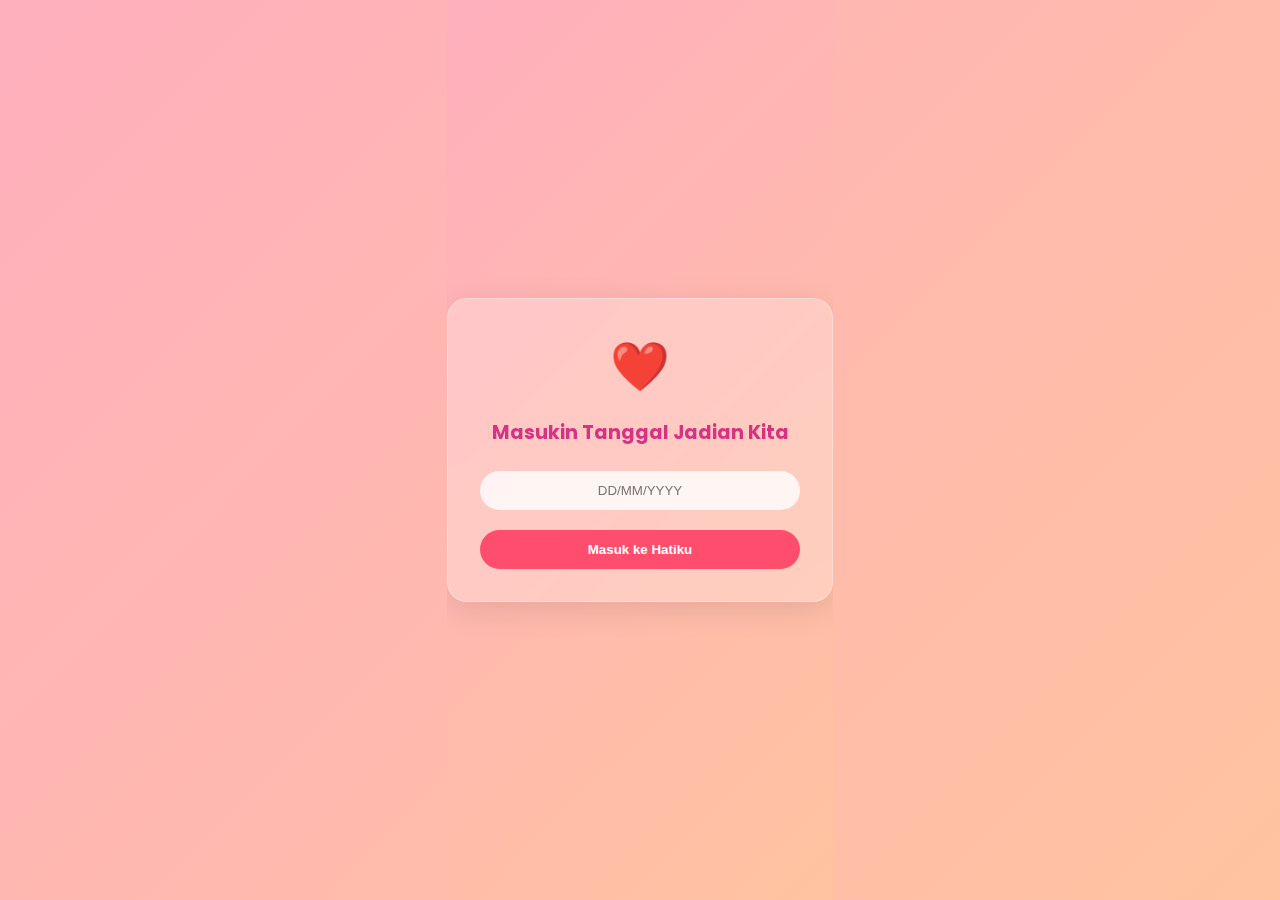
<file: welcome.html>
<!DOCTYPE html>
<html lang="id">
<head>
    <meta charset="UTF-8">
    <meta name="viewport" content="width=device-width, initial-scale=1.0, maximum-scale=1.0, user-scalable=no">
    <title>Welcome</title>
    <link rel="stylesheet" href="assets/welcome/style.css">
</head>
<style>

.main-content {
    will-change: opacity;
    transition: opacity 0.5s ease-in-out;
}

</style>
<body>

    <div class="heart-bg"></div>

    <main class="main-content">
        <div class="welcome-card">
            <div class="header">
                <div class="heart-pulse">❤️</div>
                <h2>Welcomee Sayanggg</h2>
                <p class="name-tag">Halo, <b id="displayNama">User</b></p>
                <p class="sub-text">Pilihh Menuu nyaa Duluu Yaa Sayanggg❤️</p>
            </div>

            <div class="menu-grid">
                <a href="javascript:void(0)" onclick="bukaMenu('untuk_kamu.html')" class="menu-item">📁 Ge Smn</a>
                <a href="javascript:void(0)" onclick="bukaMenu('gallery.html')" class="menu-item">📸 Gallery Kita</a>
                <a href="javascript:void(0)" onclick="bukaMenu('reasons.html')" class="menu-item">📝 Reasons I Love You</a>
                <a href="javascript:void(0)" onclick="bukaMenu('harapanku.html')" class="menu-item">💌 Harapanku</a>
                <a href="javascript:void(0)" onclick="bukaMenu('bunga.html')" class="menu-item special">🌹 Bunga Untukmu</a>
            </div>

            <div class="footer">
                <a href="index.html" onclick="logout()" class="btn-logout">Logout</a>
            </div>
        </div>
    </main>

<script>
        // 1. Cek Session paling pertama sebelum aset lain dimuat
        if (localStorage.getItem('isLoggedIn') !== 'true') {
            window.location.href = "index.html";
        }

        // 2. Fungsi Logout
        function logout() {
            localStorage.clear();
            window.location.href = "index.html";
        }
    </script>

    <script src="assets/welcome/script.js"></script>
    <script src="assets/js/musik.js"></script>

    <script>
        // 4. Inisialisasi Nama (setelah script.js dimuat)
        window.addEventListener("DOMContentLoaded", () => {
            const nama = localStorage.getItem('namaUser');
            if (document.getElementById('displayNama')) {
                document.getElementById('displayNama').textContent = nama || "Sayangku";
            }
        });
    </script>
</body>
</html>
</file>
<file: assets/login/style.css>
@import url('https://fonts.googleapis.com/css2?family=Poppins:wght@300;400;600&family=Sacramento&display=swap');

body, html {
    height: 100%;
    margin: 0;
    font-family: 'Poppins', sans-serif;
    /* Gradasi Pink Romantis */
    background: linear-gradient(135deg, #ffafbd 0%, #ffc3a0 100%);
    display: flex;
    justify-content: center;
    align-items: center;
    overflow: hidden;
}

.login-container {
    z-index: 2;
}

.card {
    background: rgba(255, 255, 255, 0.25);
    backdrop-filter: blur(10px);
    border: 1px solid rgba(255, 255, 255, 0.3);
    padding: 2rem;
    border-radius: 20px;
    box-shadow: 0 8px 32px rgba(0, 0, 0, 0.1);
    text-align: center;
    width: 320px;
    animation: fadeIn 1.5s ease-in-out;
}

h2 {
    color: #d63384;
    font-size: 1.2rem;
    margin-bottom: 1.5rem;
}

.heart-icon {
    font-size: 3rem;
    animation: pulse 1.5s infinite;
}

input[type="password"] {
    width: 100%;
    padding: 12px;
    margin-bottom: 20px;
    border: none;
    border-radius: 25px;
    outline: none;
    text-align: center;
    background: rgba(255, 255, 255, 0.8);
    box-sizing: border-box;
}

.btn-love {
    background: #ff4d6d;
    color: white;
    border: none;
    padding: 12px 25px;
    border-radius: 25px;
    cursor: pointer;
    font-weight: 600;
    transition: transform 0.3s, background 0.3s;
    width: 100%;
}

.btn-love:hover {
    background: #ff758f;
    transform: scale(1.05);
}

.error-msg {
    color: #850000;
    font-size: 0.8rem;
    margin-top: 15px;
}

/* --- Animasi --- */
@keyframes pulse {
    0% { transform: scale(1); }
    50% { transform: scale(1.2); }
    100% { transform: scale(1); }
}

@keyframes fadeIn {
    from { opacity: 0; transform: translateY(20px); }
    to { opacity: 1; transform: translateY(0); }
}

.heart-bg {
    position: fixed;
    top: 0;
    left: 0;
    width: 100%;
    height: 100%;
    pointer-events: none; /* Supaya tidak menghalangi klik tombol */
    z-index: 0;
    overflow: hidden;
}

.floating-heart {
    position: fixed; /* Gunakan fixed agar tetap di layar saat scroll */
    bottom: -10vh;
    user-select: none;
    pointer-events: none;
    z-index: 1;
}
</file>
<file: assets/menu/gallery.css>
@import url('https://fonts.googleapis.com/css2?family=Poppins:wght@300;400;600&family=Dancing+Script:wght@600&display=swap');

body {
    margin: 0;
    padding: 0;
    font-family: 'Poppins', sans-serif;
    background: linear-gradient(135deg, #ffafbd 0%, #ffc3a0 100%);
    min-height: 100vh;
    display: flex;
    justify-content: center;
    align-items: center;
    overflow-x: hidden;
}

.gallery-wrapper {
    width: 100%;
    max-width: 450px;
    padding: 20px;
    z-index: 10;
}

.glass-card {
    background: rgba(255, 255, 255, 0.3);
    backdrop-filter: blur(15px);
    border-radius: 30px;
    padding: 30px 20px;
    border: 1px solid rgba(255, 255, 255, 0.4);
    text-align: center;
    box-shadow: 0 10px 30px rgba(0,0,0,0.1);
}

h2 {
    color: #d63384;
    margin-bottom: 25px;
    font-family: 'Dancing Script', cursive;
    font-size: 2.5rem;
}

.frame-container {
    perspective: 1000px;
    margin-bottom: 20px;
}

.polaroid-frame {
    background: white;
    padding: 15px 15px 40px 15px;
    border-radius: 5px;
    box-shadow: 0 10px 20px rgba(0,0,0,0.15);
    transform: rotate(-2deg);
    transition: 0.5s ease;
}

.polaroid-frame:hover {
    transform: rotate(0deg) scale(1.02);
}

#slider {
    width: 100%;
    height: 300px;
    object-fit: cover; /* Agar foto tidak gepeng */
    border: 1px solid #eee;
    transition: opacity 0.5s ease-in-out;
}

.frame-caption {
    font-family: 'Dancing Script', cursive;
    font-size: 1.2rem;
    color: #555;
    margin-top: 15px;
}

.slide-info {
    font-size: 0.75rem;
    color: #888;
    font-style: italic;
    margin-bottom: 15px;
}

.btn-back {
    display: inline-block;
    padding: 8px 25px;
    background: #ff4d6d;
    color: white;
    text-decoration: none;
    border-radius: 20px;
    font-weight: 600;
    font-size: 0.85rem;
    transition: 0.3s;
}

.btn-back:hover {
    background: #d63384;
    transform: scale(1.05);
}

.heart-bg {
    position: fixed;
    top: 0; left: 0; width: 100%; height: 100%;
    z-index: 1; pointer-events: none;
}

/* Efek Fade Transisi */
.fade-out { opacity: 0; }
</file>
<file: assets/menu/harapanku.css>
@import url('https://fonts.googleapis.com/css2?family=Poppins:wght@300;400;600&family=Dancing+Script:wght@600&display=swap');

body {
    margin: 0;
    padding: 0;
    font-family: 'Poppins', sans-serif;
    background: linear-gradient(135deg, #ffafbd 0%, #ffc3a0 100%);
    min-height: 100vh;
    display: flex;
    justify-content: center;
    align-items: center;
    padding: 20px;
}

.hope-wrapper {
    width: 100%;
    max-width: 400px;
    z-index: 10;
}

.glass-card {
    background: rgba(255, 255, 255, 0.25); /* Transparansi sama dengan Welcome */
    backdrop-filter: blur(15px);
    -webkit-backdrop-filter: blur(15px);
    border-radius: 30px;
    padding: 40px 25px;
    border: 1px solid rgba(255, 255, 255, 0.4);
    text-align: center;
    box-shadow: 0 15px 35px rgba(0,0,0,0.1);
}

.icon-header {
    font-size: 2.5rem;
    margin-bottom: 10px;
    animation: floating 3s ease-in-out infinite;
}

h2 {
    font-family: 'Dancing Script', cursive;
    color: #d63384;
    font-size: 2.5rem;
    margin-bottom: 25px;
}

.hope-content p {
    color: #444;
    line-height: 1.8;
    margin-bottom: 15px;
    font-size: 1rem;
    opacity: 0; /* Mulai dari transparan untuk efek JS */
    transform: translateY(15px);
    transition: all 1s ease;
}

.line-glow {
    height: 1px;
    width: 60%;
    margin: 20px auto;
    background: linear-gradient(to right, transparent, #ff4d6d, transparent);
    opacity: 0.5;
}

.highlight {
    font-weight: 600;
    color: #ff4d6d !important;
}

.btn-back {
    display: inline-block;
    margin-top: 30px;
    padding: 10px 25px;
    background: #ff4d6d;
    color: white;
    text-decoration: none;
    border-radius: 20px;
    font-size: 0.85rem;
    font-weight: 600;
    transition: 0.3s;
    box-shadow: 0 5px 15px rgba(255, 77, 109, 0.3);
}

@keyframes floating {
    0%, 100% { transform: translateY(0); }
    50% { transform: translateY(-10px); }
}

.heart-bg {
    position: fixed;
    top: 0; left: 0; width: 100%; height: 100%;
    z-index: 1; pointer-events: none;
}
</file>
<file: assets/menu/reasons.css>
@import url('https://fonts.googleapis.com/css2?family=Poppins:wght@300;400;600&family=Dancing+Script:wght@600&display=swap');

body {
    margin: 0;
    padding: 0;
    font-family: 'Poppins', sans-serif;
    background: linear-gradient(135deg, #ffafbd 0%, #ffc3a0 100%);
    min-height: 100vh;
    display: flex;
    justify-content: center;
    align-items: center;
    padding: 20px;
}

.reasons-container {
    width: 100%;
    max-width: 400px;
    z-index: 10;
}

.glass-card {
    background: rgba(255, 255, 255, 0.25);
    backdrop-filter: blur(15px);
    border-radius: 30px;
    padding: 35px 20px;
    border: 1px solid rgba(255, 255, 255, 0.4);
    box-shadow: 0 15px 35px rgba(0,0,0,0.1);
    text-align: center;
}

h2 {
    font-family: 'Dancing Script', cursive;
    color: #d63384;
    font-size: 2.2rem;
    margin-bottom: 25px;
}

.reasons-list {
    display: flex;
    flex-direction: column;
    gap: 15px;
}

.reason-item {
    background: white;
    padding: 15px 20px;
    border-radius: 20px;
    color: #555;
    font-size: 0.9rem;
    font-weight: 500;
    box-shadow: 0 4px 10px rgba(0,0,0,0.05);
    transform: translateY(20px);
    opacity: 0;
    transition: all 0.5s ease;
    border-left: 4px solid #ff4d6d;
}

.reason-item.show {
    transform: translateY(0);
    opacity: 1;
}

.reason-item:hover {
    background: #ffe5ec;
    transform: scale(1.02);
}

.btn-back {
    display: inline-block;
    margin-top: 30px;
    color: #ff4d6d;
    text-decoration: none;
    font-weight: 600;
    font-size: 0.85rem;
    border-bottom: 2px solid #ff4d6d;
    padding-bottom: 2px;
}

.heart-bg {
    position: fixed;
    top: 0; left: 0; width: 100%; height: 100%;
    z-index: 1; pointer-events: none;
}
</file>
<file: assets/welcome/style.css>
* {
    margin: 0;
    padding: 0;
    box-sizing: border-box;
}

body {
    font-family: 'Poppins', sans-serif;
    background: #ffafbd; /* Warna cadangan */
    background: linear-gradient(135deg, #ffafbd 0%, #ffc3a0 100%);
    min-height: 100vh;
    display: flex;
    align-items: center;
    justify-content: center;
    padding: 20px;
}

.main-content {
    width: 100%;
    max-width: 400px; /* Batas lebar kartu */
    position: relative;
    z-index: 10;
}

.welcome-card {
    background: rgba(255, 255, 255, 0.3);
    backdrop-filter: blur(10px);
    -webkit-backdrop-filter: blur(10px);
    border-radius: 30px;
    padding: 30px 20px;
    border: 1px solid rgba(255, 255, 255, 0.4);
    box-shadow: 0 10px 30px rgba(0,0,0,0.1);
    text-align: center;
}

.heart-pulse {
    font-size: 3rem;
    margin-bottom: 10px;
    animation: pulse 1.5s infinite;
}

h2 { color: #d63384; font-size: 1.5rem; }
.name-tag { color: #444; margin-bottom: 5px; }
.sub-text { font-size: 0.8rem; color: #666; margin-bottom: 20px; }

/* MENU BOX */
.menu-grid {
    display: flex;
    flex-wrap: wrap; /* Ini rahasia responsif: kalau sempit otomatis turun */
    gap: 10px;
}

.menu-item {
    flex: 1 1 calc(50% - 10px); /* Ambil 2 kolom */
    background: white;
    padding: 15px 5px;
    border-radius: 15px;
    text-decoration: none;
    color: #ff4d6d;
    font-weight: 600;
    font-size: 0.9rem;
    transition: 0.3s;
    box-shadow: 0 4px 6px rgba(0,0,0,0.05);
}

.menu-item.special {
    flex: 1 1 100%; /* Menu bunga ambil full lebar */
    background: #ffe5ec;
}

.menu-item:active {
    transform: scale(0.95);
}

.btn-logout {
    display: inline-block;
    margin-top: 25px;
    color: #888;
    text-decoration: none;
    font-size: 0.8rem;
}

/* --- Animasi --- */
@keyframes pulse {
    0% { transform: scale(1); }
    50% { transform: scale(1.2); }
    100% { transform: scale(1); }
}

@keyframes fadeIn {
    from { opacity: 0; transform: translateY(20px); }
    to { opacity: 1; transform: translateY(0); }
}

.heart-bg {
    position: fixed;
    top: 0; left: 0; width: 100%; height: 100%;
    z-index: 1; pointer-events: none;
}
</file>
